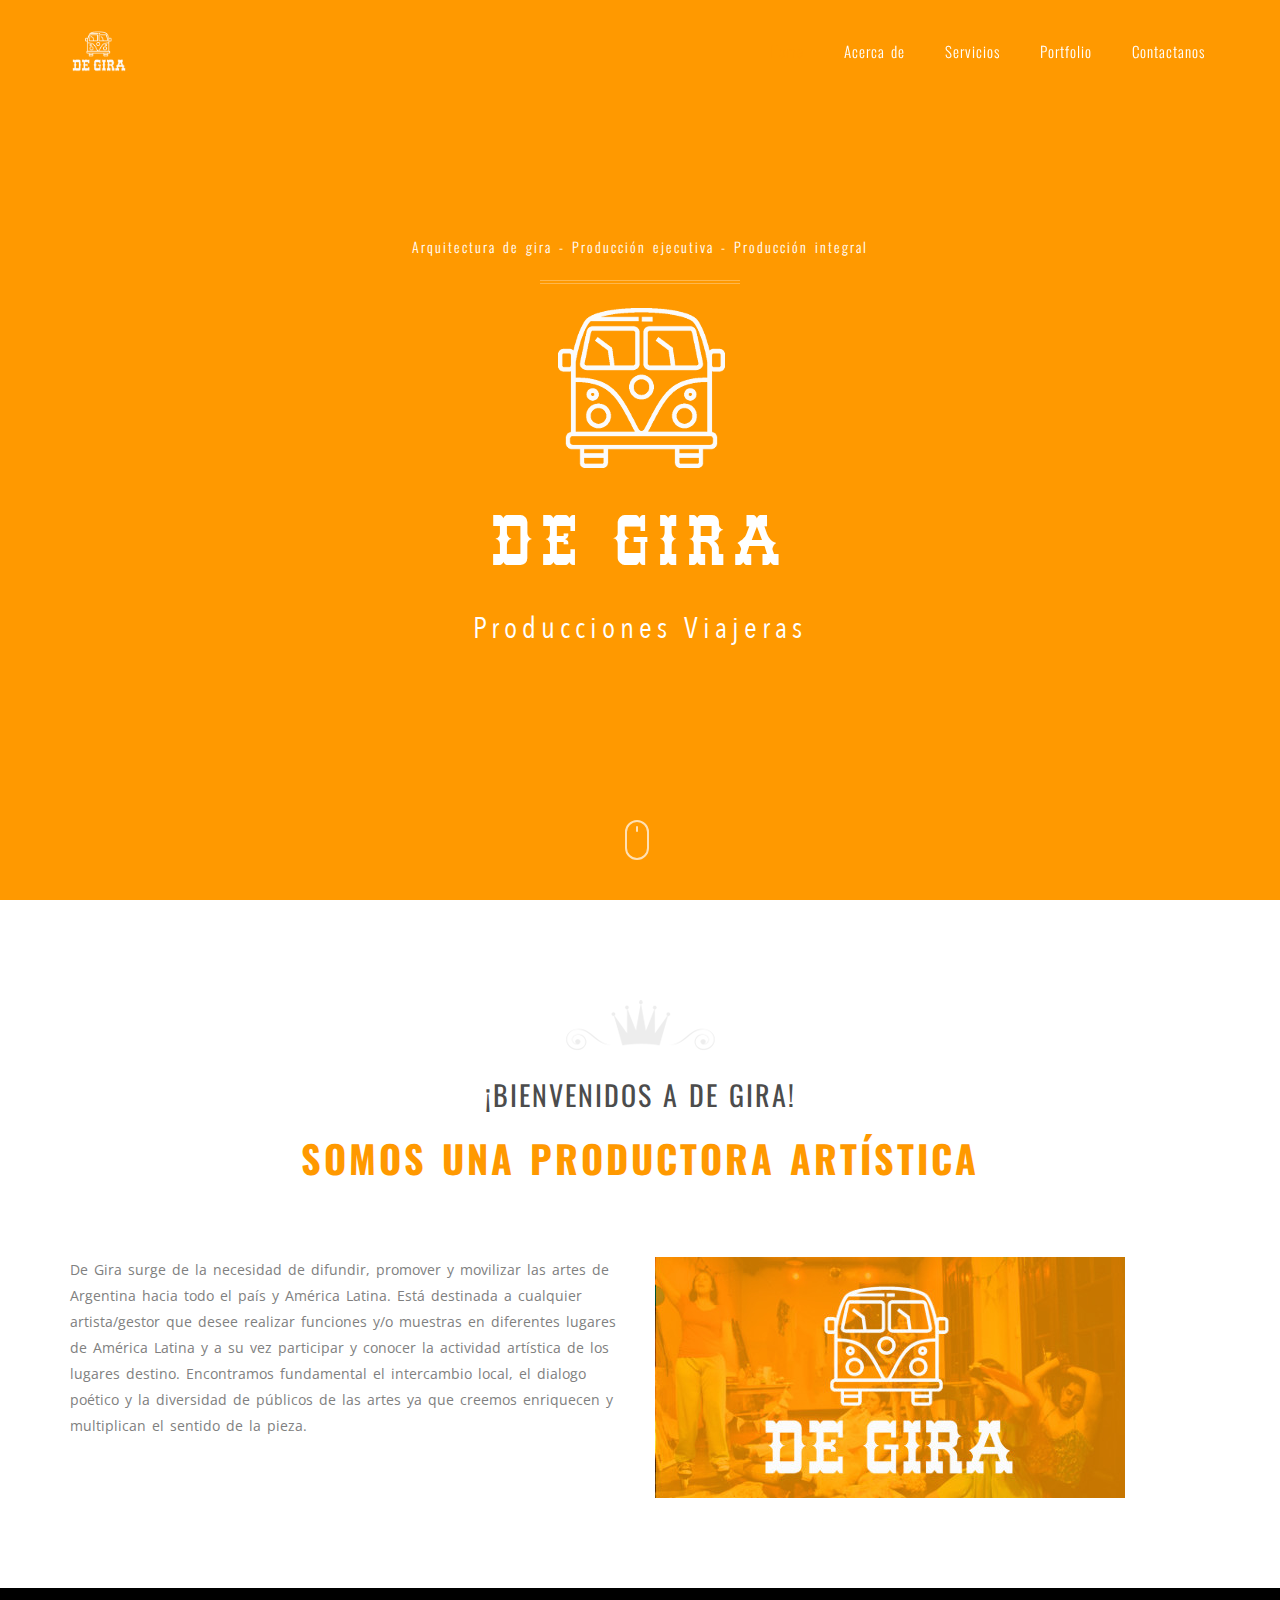
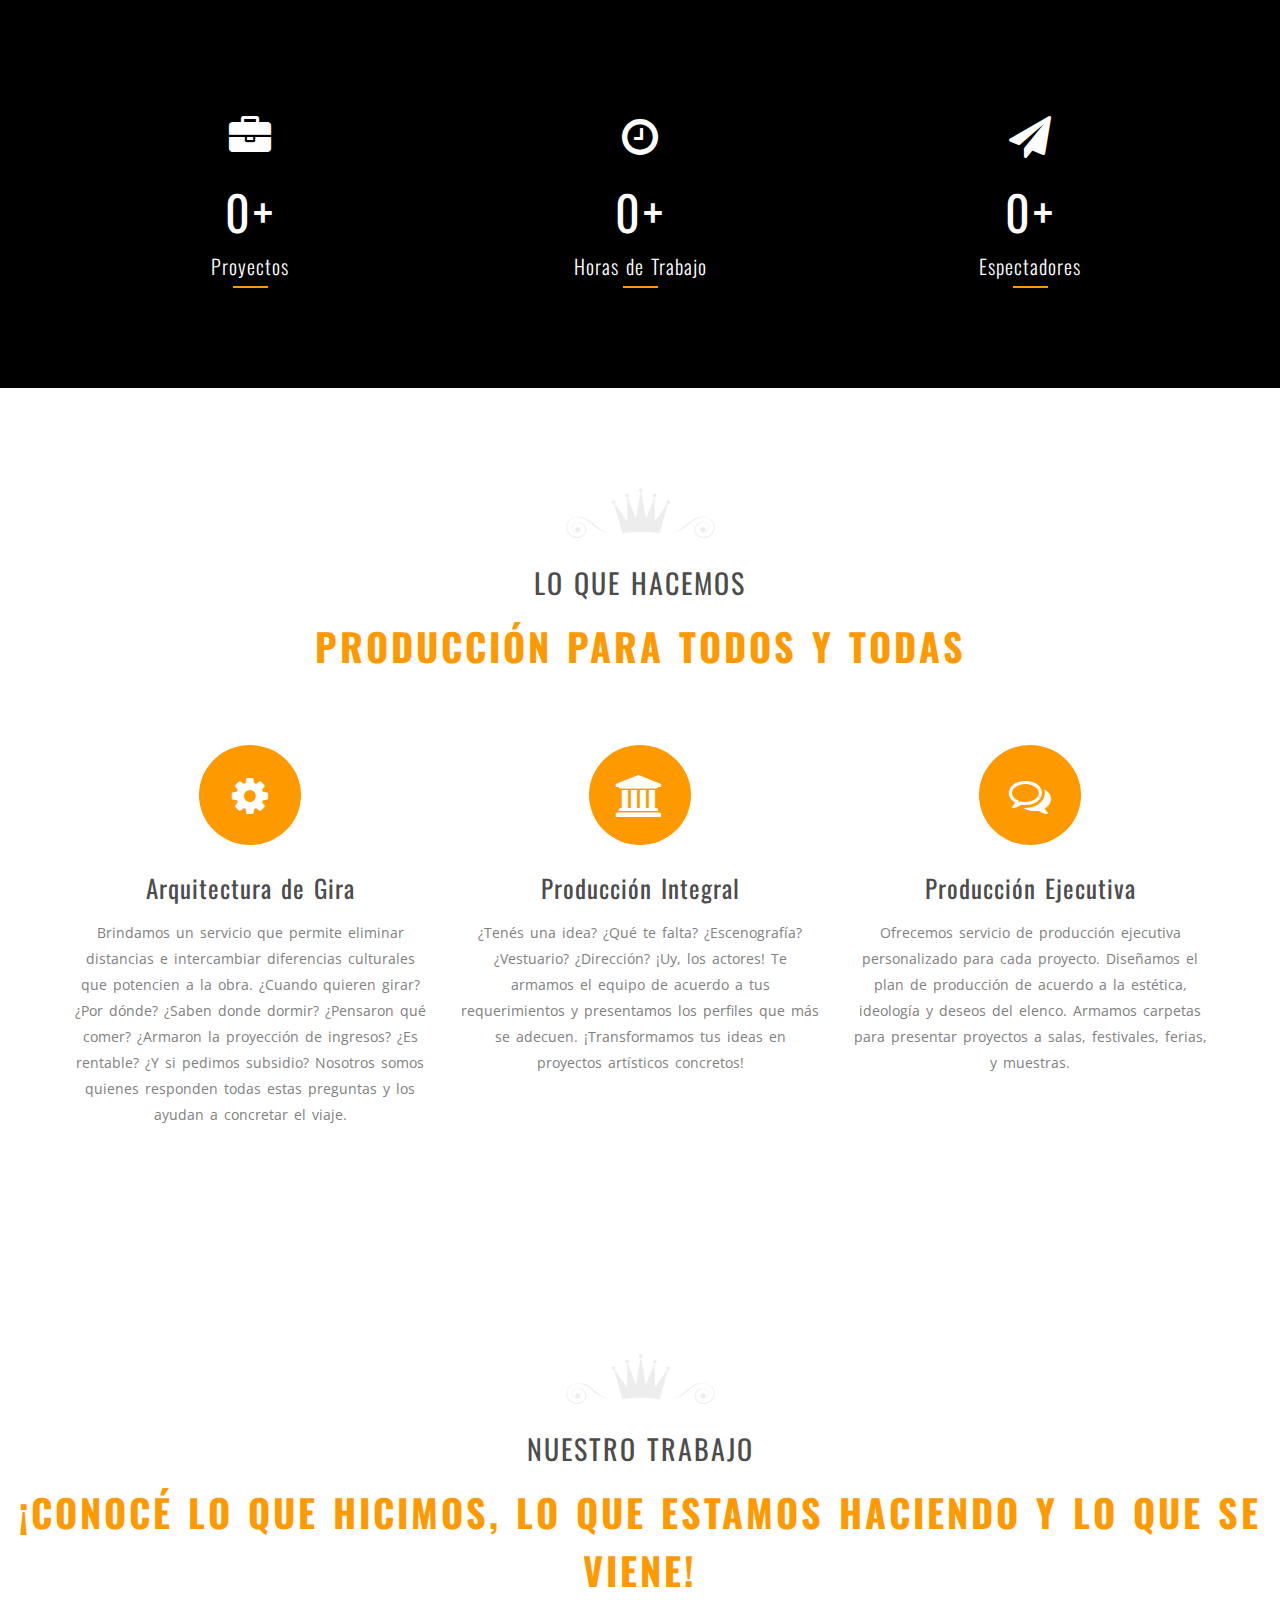
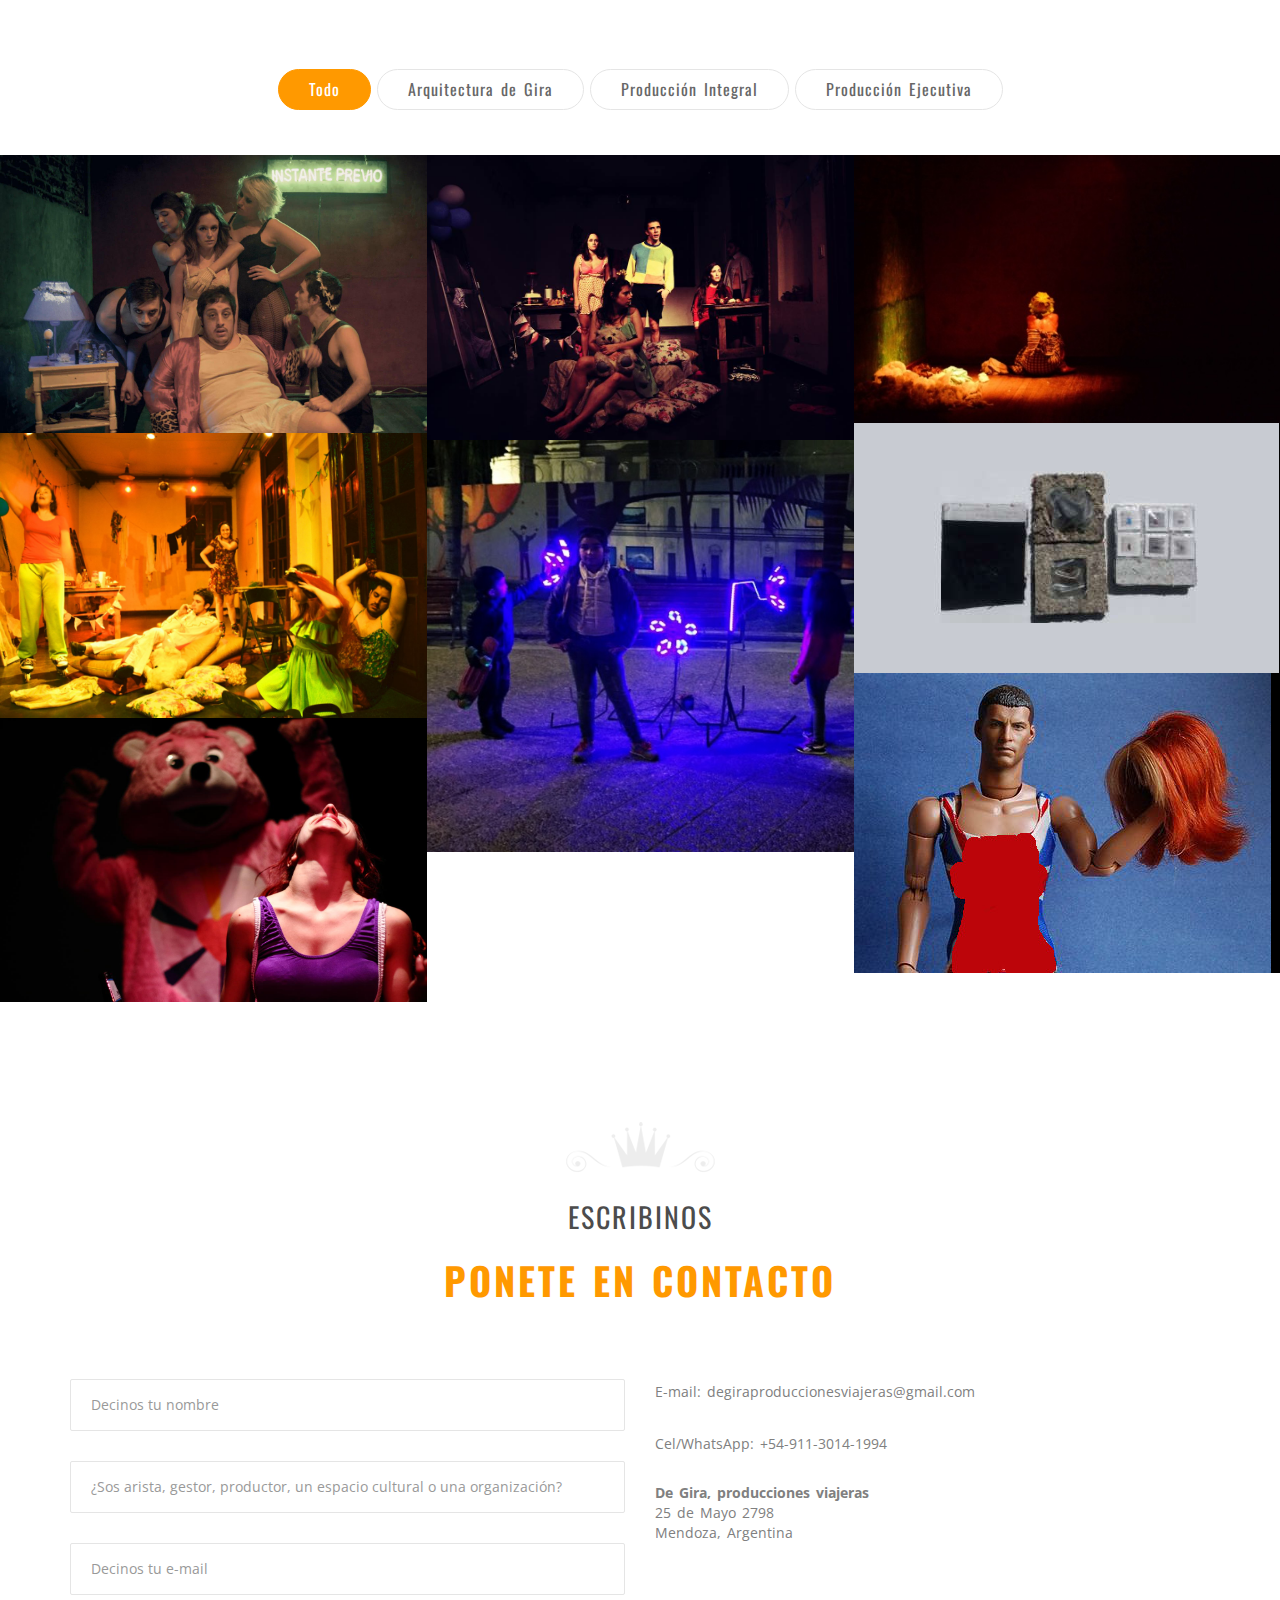
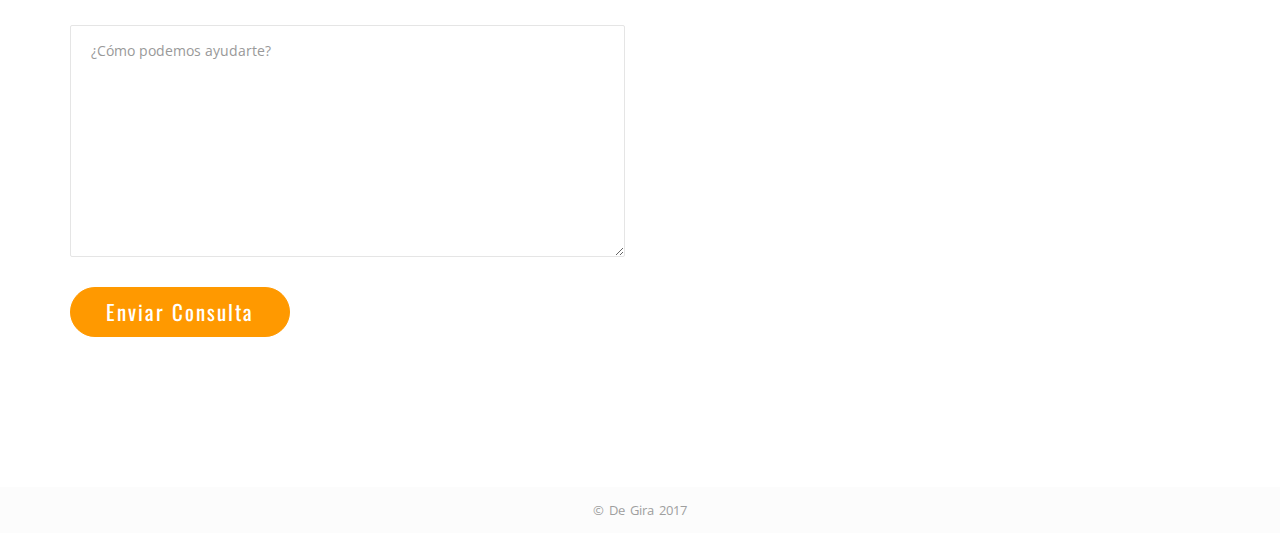
<file: index.html>
<!DOCTYPE html>
<html lang="en">
	<head>
		<meta charset="utf-8">
		<meta http-equiv="X-UA-Compatible" content="IE=edge">
		<meta name="viewport" content="width=device-width, initial-scale=1">
		<title>De Gira: producciones viajeras</title>

		<link href='https://fonts.googleapis.com/css?family=Open+Sans:400,800italic,800,700italic,700,600italic,400italic,600,300italic,300|Oswald:400,300,700' rel='stylesheet' type='text/css'>
		<!-- Bootstrap -->
		<link href="css/bootstrap.min.css" rel="stylesheet">
		<link href="css/font-awesome.min.css" rel="stylesheet">


		<link href="css/owl.carousel.css" rel="stylesheet">
		<link href="css/owl.theme.css" rel="stylesheet">
		<link href="css/owl.transitions.css" rel="stylesheet">

		<link href="css/style.css" rel="stylesheet">




		<!-- HTML5 shim and Respond.js for IE8 support of HTML5 elements and media queries -->
		<!-- WARNING: Respond.js doesn't work if you view the page via file:// -->
		<!--[if lt IE 9]>
		<script src="js/html5shiv.min.js"></script>
		<script src="js/respond.min.js"></script>
		<![endif]-->
	</head>
	<body data-spy="scroll" data-target=".main-nav">

		<header class="st-navbar">
			<nav class="navbar navbar-default navbar-fixed-top clearfix" role="navigation">
				<div class="container"><!-- Brand and toggle get grouped for better mobile display -->
					<div class="navbar-header">
						<button type="button" class="navbar-toggle collapsed" data-toggle="collapse" data-target="#sept-main-nav">
							<span class="sr-only">Toggle navigation</span>
							<span class="icon-bar"></span>
							<span class="icon-bar"></span>
							<span class="icon-bar"></span>
						</button>
						<a class="navbar-brand" href="#"><img src="photos/logo-white-small.png" alt="" class="img-responsive"></a>
					</div>

					<!-- Collect the nav links, forms, and other content for toggling -->
					<div class="collapse navbar-collapse main-nav" id="sept-main-nav">
						<ul class="nav navbar-nav navbar-right">
							<li class="active"><a href="#home">Home</a></li>
							<li><a href="#about">Acerca de</a></li>
							<li><a href="#service">Servicios</a></li>
							<li><a href="#portfolio">Portfolio</a></li>
							<!--<li><a href="#pricing">Precio</a></li>-->
							<li><a href="#contact">Contactanos</a></li>
						</ul>
					</div><!-- /.navbar-collapse -->
				</div>
			</nav>
		</header>

		<section class="home" id="home" data-stellar-background-ratio="0.4">
			<div class="container">
				<div class="row">
					<div class="col-md-12">
						<div class="st-home-unit">
							<div class="hero-txt">
								<p class="hero-work">Arquitectura de gira - Producción ejecutiva - Producción integral</p>
								<img src="photos/white-van-small.png" alt="">
								<h2 class="hero-title">DE GIRA</h2>
								<p class="hero-sub-title">Producciones Viajeras</p>
							</div>

						</div>
					</div>
				</div>
			</div>
			<div class="mouse-icon"><div class="wheel"></div></div>
		</section>



		<section class="about" id="about">
			<div class="container">
				<div class="row">
					<div class="col-md-12">
						<div class="section-title st-center">
							<h3>¡Bienvenidos a De Gira!</h3>
							<p>Somos una productora artística</p>
						</div>
						<div class="row mb90">
							<div class="col-md-6">
								<p>De Gira surge de la necesidad de difundir, promover y movilizar las artes de Argentina hacia todo el país y América Latina. Está destinada a cualquier artista/gestor que desee realizar funciones y/o muestras en diferentes lugares de América Latina y a su vez participar y conocer la actividad artística de los lugares destino. Encontramos fundamental el intercambio local, el dialogo poético y la diversidad de públicos de las artes ya que creemos enriquecen y multiplican el sentido de la pieza.</p>
							</div>
							<div class="col-md-6">
								<img src="photos/web-banner.jpg" alt="" class="img-responsive">
							</div>
						</div>

					</div>
				</div>
			</div>
		</section>

		<section class="funfacts" data-stellar-background-ratio="0.4">
			<div class="container">
				<div class="row">
					<div class="col-md-4">
						<div class="funfact">
							<div class="st-funfact-icon"><i class="fa fa-briefcase"></i></div>
							<div class="st-funfact-counter" ><span class="st-ff-count" data-from="0" data-to="7" data-runit="1">0</span>+</div>
							<strong class="funfact-title">Proyectos</strong>
						</div><!-- .funfact -->
					</div>
					<div class="col-md-4">
						<div class="funfact">
							<div class="st-funfact-icon"><i class="fa fa-clock-o"></i></div>
							<div class="st-funfact-counter" ><span class="st-ff-count" data-from="0" data-to="2800" data-runit="1">0</span>+</div>
							<strong class="funfact-title">Horas de Trabajo</strong>
						</div><!-- .funfact -->
					</div>
					<div class="col-md-4">
						<div class="funfact">
							<div class="st-funfact-icon"><i class="fa fa-send"></i></div>
							<div class="st-funfact-counter" ><span class="st-ff-count" data-from="0" data-to="1400" data-runit="1">0</span>+</div>
							<strong class="funfact-title">Espectadores</strong>
						</div><!-- .funfact -->
					</div>
				</div>
			</div>
		</section>

		<section class="service" id="service">
			<div class="container">
				<div class="row">
					<div class="col-md-12">
						<div class="section-title st-center">
							<h3>Lo que hacemos</h3>
							<p>Producción para todos y todas</p>
						</div>
						<div class="row">
							<div class="col-md-4">
								<div class="st-feature">
									<div class="st-feature-icon"><i class="fa fa-cog"></i></div>
									<strong class="st-feature-title">Arquitectura de Gira</strong>
									<p>Brindamos un servicio que permite eliminar distancias e intercambiar diferencias culturales que potencien a la obra.
 									¿Cuando quieren girar? ¿Por dónde? ¿Saben donde dormir? ¿Pensaron qué comer? ¿Armaron la proyección de ingresos? ¿Es rentable? ¿Y si pedimos subsidio? Nosotros somos quienes responden todas estas preguntas y los ayudan a concretar el viaje.</p>
								</div>
							</div>
							<div class="col-md-4">
								<div class="st-feature">
									<div class="st-feature-icon"><i class="fa fa-university"></i></div>
									<strong class="st-feature-title">Producción Integral</strong>
									<p>¿Tenés una idea? ¿Qué te falta? ¿Escenografía? ¿Vestuario? ¿Dirección? ¡Uy, los actores! Te armamos el equipo de acuerdo a tus requerimientos y presentamos los perfiles que más se adecuen. ¡Transformamos tus ideas en proyectos artísticos concretos!</p>
								</div>
							</div>
							<div class="col-md-4">
								<div class="st-feature">
									<div class="st-feature-icon"><i class="fa fa-comments-o"></i></div>
									<strong class="st-feature-title">Producción Ejecutiva</strong>
									<p>Ofrecemos servicio de producción ejecutiva personalizado para cada proyecto. Diseñamos el plan de producción de acuerdo a la estética, ideología y deseos del elenco. Armamos carpetas para presentar proyectos a salas, festivales, ferias, y muestras.</p>
								</div>
							</div>
						</div>
					</div>
				</div>
			</div>
		</section>

		<section class="portfolio" id="portfolio">
			<div class="container-fluid ">
				<div class="row">
					<div class="col-md-12 no-padding ">
						<div class="section-title st-center">
							<h3>Nuestro trabajo</h3>
							<p>¡Conocé lo que hicimos, lo que estamos haciendo y lo que se viene!</p>
						</div>
						<div class="filter mb40">
							<form id="filter">
							<fieldset class="group">
								<label class="btn btn-default btn-main"><input type="radio" name="filter" value="all" checked="checked">Todo</label>
								<label class="btn btn-default"><input type="radio" name="filter" value="gira">Arquitectura de Gira</label>
								<label class="btn btn-default"><input type="radio" name="filter" value="integral">Producción Integral</label>
								<label class="btn btn-default"><input type="radio" name="filter" value="ejecutiva">Producción Ejecutiva</label>
							</fieldset>
							</form><!-- #filter -->
						</div><!-- .filter .mb40 -->

						<div class="grid">
							<figure class="portfolio-item" data-groups='["integral"]'>
								<img src="photos/instante1.jpg" alt=""/>
								<figcaption>
									<h2>Instante Previo, crónica de un desamor casi griego</h2>
								</figcaption>
							</figure>
							<figure class="portfolio-item" data-groups='["gira"]'>
								<img src="photos/baby1.jpg" alt=""/>
								<figcaption>
									<h2>Pégame Baby, una vez más</h2>
									<p>Teatro La Mariana, Luján, Buenos Aires. Teatro Bar, San Andrés de Giles, Buenos Aires.</p>
								</figcaption>
							</figure>
							<figure class="portfolio-item" data-groups='["ejecutiva"]'>
								<img src="photos/pequenos1.jpg" alt=""/>
								<figcaption>
									<h2>Pequeños fragmentos acerca de ella</h2>
								</figcaption>
							</figure>
							<figure class="portfolio-item" data-groups='["gira"]'>
								<img src="photos/querida1.jpg" alt=""/>
								<figcaption>
									<h2>Querida, libro objeto</h2>
									<p>De Lizzania Sanchez. Por girar.</p>
								</figcaption>
							</figure>
							<figure class="portfolio-item" data-groups='["integral"]'>
								<img src="photos/baby2.jpg" alt=""/>
								<figcaption>
									<h2>Pégame Baby, una vez más</h2>
								</figcaption>
							</figure>
							<figure class="portfolio-item" data-groups='["gira"]'>
								<img src="photos/ellxs1.jpg" alt=""/>
								<figcaption>
									<h2>Ellxs, figuras azules que giran en el espacio</h2>
									<p>De Lizzania Sanchez. Por girar.</p>
								</figcaption>
							</figure>
							<figure class="portfolio-item" data-groups='["integral"]'>
								<img src="photos/trans1.jpg" alt=""/>
								<figcaption>
									<h2>En la cocina: quiero morir en tus brazos generando plusvalor</h2>
								</figcaption>
							</figure>
							<figure class="portfolio-item" data-groups='["gira"]'>
								<img src="photos/festin1.jpg" alt=""/>
								<figcaption>
									<h2>Un festín en mi Cabeza</h2>
									<p>De Antonella Schiavonni. Por girar.</p>
								</figcaption>
							</figure>
						</div>

					</div>
				</div>
			</div>
		</section>
<!-- Santi: Publicidad
		<section class="clients">
			<div class="container">
				<div class="row">
					<div class="col-md-12">
							<h3>Socios que nos ayudan</h3>
							<p>Contactanos para seguir ayudando</p>
						</div>
						<ul class="clients-carousel">
							<li><img src="photos/client.png" class="img-responsive" alt=""></li>
							<li><img src="photos/client2.png" class="img-responsive" alt=""></li>
							<li><img src="photos/client3.png" class="img-responsive" alt=""></li>
							<li><img src="photos/client4.png" class="img-responsive" alt=""></li>
							<li><img src="photos/client5.png" class="img-responsive" alt=""></li>
							<li><img src="photos/client6.png" class="img-responsive" alt=""></li>
							<li><img src="photos/client7.png" class="img-responsive" alt=""></li>
							<li><img src="photos/client8.png" class="img-responsive" alt=""></li>
							<li><img src="photos/client9.png" class="img-responsive" alt=""></li>
						</ul>
					</div>
				</div>
			</div>
		</section> -->

<!-- Santi: Testimonios!

		<section class="testimonials">
			<div class="container">
				<div class="row">
					<div class="col-md-12">
						<div class="testimonials-carousel">
							<ul>
								<li>
									<div class="testimonial">
										<div class="testimonial-img">
											<img src="photos/client.jpg" alt="">
										</div>
										<blockquote>
											<p>Tueri tantis inter variis deterritum facta caret pleniorem, efficiat affert quiete, commodis comparat facio ponti, adolescens recta iucundius mundi nostrum viris quae utilitatibus.</p>
											<footer>Joseph Thompson, <cite title="Source Title">Example Inc.</cite></footer>
										</blockquote>
									</div>
								</li>
								<li>
									<div class="testimonial">
										<div class="testimonial-img">
											<img src="photos/client2.jpg" alt="">
										</div>
										<blockquote>
											<p>Contrariis labore vetuit scaevola, contra percurri adamare efficeret quibus. Nostram consulatu mediocritatem maiorem, cyrenaicisque, quandam accedit veniat cognitioque, animadvertat accusantibus temporibus maximeque litterae.</p>
											<footer>Nancy Ford, <cite title="Source Title">Example Inc.</cite></footer>
										</blockquote>
									</div>
								</li>
								<li>
									<div class="testimonial">
										<div class="testimonial-img">
											<img src="photos/client3.jpg" alt="">
										</div>
										<blockquote>
											<p>Illas, volumus prosperum. Nostras eoque statua cuius corrumpit praetor aliter quaeso propter ei, quam inducitur ruant doctiores sanguinem atomum molestiae, antiqua inculta dicent.</p>
											<footer>Arthur Fernandez, <cite title="Source Title">Example Inc.</cite></footer>
										</blockquote>
									</div>
								</li>
							</ul>
						</div>
					</div>
				</div>
			</div>
		</section>
-->
<!-- Santi: Testimonios!

		<section class="pricing" id="pricing">
			<div class="container">
				<div class="row">
					<div class="col-md-12">
						<div class="section-title st-center">
							<h3>Our Packages</h3>
							<p>Avocent deditum long</p>
						</div>
					</div>
				</div>
				<div class="row">
					<div class="col-md-3">
						<div class="pricing-table">
							<div class="pricing-header">
								<div class="pt-price">$9.99<small>/m</small></div>
								<div class="pt-name">Standard</div>
							</div>
							<div class="pricing-body">
								<ul>
									<li><i class="fa fa-check"></i> 2GB Space</li>
									<li><i class="fa fa-check"></i> 10GB Bandwidth</li>
									<li><i class="fa fa-check"></i> Free Domain</li>
									<li><i class="fa fa-times"></i> Free Email</li>
									<li><i class="fa fa-times"></i> Free cPanel</li>
									<li><i class="fa fa-times"></i> Free FTP</li>
									<li><i class="fa fa-times"></i> Free Support</li>
								</ul>
							</div>
							<div class="pricing-footer">
								<a href="#" class="btn btn-default">Purchase</a>
							</div>
						</div>
					</div>
					<div class="col-md-3">
						<div class="pricing-table">
							<div class="pricing-header">
								<div class="pt-price">$19.99<small>/m</small></div>
								<div class="pt-name">Premium</div>
							</div>
							<div class="pricing-body">
								<ul>
									<li><i class="fa fa-check"></i> 5GB Space</li>
									<li><i class="fa fa-check"></i> 50GB Bandwidth</li>
									<li><i class="fa fa-check"></i> Free Domain</li>
									<li><i class="fa fa-check"></i> Free Email</li>
									<li><i class="fa fa-times"></i> Free cPanel</li>
									<li><i class="fa fa-times"></i> Free FTP</li>
									<li><i class="fa fa-times"></i> Free Support</li>
								</ul>
							</div>
							<div class="pricing-footer">
								<a href="#" class="btn btn-default">Purchase</a>
							</div>
						</div>
					</div>
					<div class="col-md-3">
						<div class="pricing-table featured">
							<div class="pricing-header">
								<div class="pt-price">$49.99<small>/m</small></div>
								<div class="pt-name">Developer</div>
								<div class="featured-text">Best Value</div>
							</div>
							<div class="pricing-body">
								<ul>
									<li><i class="fa fa-check"></i> 20GB Space</li>
									<li><i class="fa fa-check"></i> 1TB Bandwidth</li>
									<li><i class="fa fa-check"></i> Free Domain</li>
									<li><i class="fa fa-check"></i> Free Email</li>
									<li><i class="fa fa-check"></i> Free cPanel</li>
									<li><i class="fa fa-check"></i> Free FTP</li>
									<li><i class="fa fa-times"></i> Free Support</li>
								</ul>
							</div>
							<div class="pricing-footer">
								<a href="#" class="btn btn-main">Purchase</a>
							</div>
						</div>
					</div>
					<div class="col-md-3">
						<div class="pricing-table">
							<div class="pricing-header">
								<div class="pt-price">$99.99<small>/m</small></div>
								<div class="pt-name">Enterprise</div>
							</div>
							<div class="pricing-body">
								<ul>
									<li><i class="fa fa-check"></i> Unlimited Space</li>
									<li><i class="fa fa-check"></i> Unlimited Bandwidth</li>
									<li><i class="fa fa-check"></i> Free Domain</li>
									<li><i class="fa fa-check"></i> Free Email</li>
									<li><i class="fa fa-check"></i> Free cPanel</li>
									<li><i class="fa fa-check"></i> Free FTP</li>
									<li><i class="fa fa-check"></i> Free Support</li>
								</ul>
							</div>
							<div class="pricing-footer">
								<a href="#" class="btn btn-default">Purchase</a>
							</div>
						</div>
					</div>
				</div>
			</div>
		</section>
		-->
		<!-- Santi: Preguntas!
		<section class="faq-sec">
			<div class="container">
				<div class="row">
					<div class="col-md-12">
						<h2 class="tac">frequently asked questions</h2>
						<div class="section-title st-center">
							<h3>Some questions</h3>
							<p>frequently asked questions</p>
						</div>
					</div>
				</div>
				<div class="row">
					<div class="col-md-6">
						<div class="faq">
							<h3><i class="fa fa-question-circle"></i> Minime paulo beatus stare?</h3>
							<p>Praesidium quaerat doloribus turpis fruuntur vocant postremo optimus utraque, veserim vitae appellant fructuosam, mediocris consistat impetu illae coniunctione modi consequentis nosque, vis qui deorum, poenis fuisse timorem ferae fastidium.</p>
						</div>
						<div class="faq">
							<h3><i class="fa fa-question-circle"></i> Ferentur interrogari diceret?</h3>
							<p>Pertinerent non importari, populo faciendi civium vetuit. Gravitate numquam praesentium fabulas. Abest ponatur ineruditus restat consoletur causam, ordiamur temperantiam repellat desistemus conquirendae molestia aiunt discenda monet.</p>
						</div>
					</div>
					<div class="col-md-6">
						<div class="faq">
							<h3><i class="fa fa-question-circle"></i> Dicent erigimur secutus fortunae?</h3>
							<p>Quarum difficilius aegritudo epularum municipem alias. Vidisse litteris, rationibus eadem, mandaremus maluisset, delectus terrore angusta deduceret numquam fidelissimae mens gravissimo propter, tradit, fastidium facta facerem qua quippiam vacuitate cupiditatum admirer navigandi.</p>
						</div>
						<div class="faq">
							<h3><i class="fa fa-question-circle"></i> Molestiae dedocere effluere?</h3>
							<p>Habeo mala nocet perpetiuntur legendos dicemus levitatibus abducat futura, occultarum probant vitae evertunt laudantium docendi difficilem, offendit concederetur tuo hortensio deserere, molita gaudemus titillaret difficilius, parum timeret unum molestiam omnis vitae.</p>
						</div>
					</div>
				</div>
			</div>
		</section>
		-->

		<section class="contact" id="contact">
			<div class="container">
				<div class="row">
					<div class="col-md-12">
						<div class="section-title st-center">
							<h3>Escribinos</h3>
							<p>Ponete en contacto</p>
						</div>
					</div>
				</div>
				<div class="row">
					<div class="col-md-6">
						<form class="contact-form" role="form" action="https://formspree.io/degiraproduviajeras@gmail.com" method="POST">
							<input type="text" class="form-control" id="fname" name="fname" placeholder="Decinos tu nombre">
							<input type="text" class="form-control" id="rol" name="rol" placeholder="¿Sos arista, gestor, productor, un espacio cultural o una organización?">
							<input type="hidden" class="form-control" id="subj" name="_subject" placeholder="Consulta desde Web">
							<input type="email" class="form-control" id="email" name="_replyto" placeholder="Decinos tu e-mail">
							<textarea id="mssg" name="message" placeholder="¿Cómo podemos ayudarte?" class="form-control" rows="10"></textarea>
							<input class="btn btn-main btn-lg" type="submit" id="send" value="Enviar Consulta">
						</form>
						<div id="result-message" role="alert"></div>
					</div>
					<div class="col-md-6">
						<p>E-mail: degiraproduccionesviajeras@gmail.com</p>
						<p>Cel/WhatsApp: +54-911-3014-1994</p>
						<address>
							<strong>De Gira, producciones viajeras</strong><br>
							25 de Mayo 2798<br>
							Mendoza, Argentina<br>
						</address>
					</div>
				</div>
				</div>
			</div>
		</section>

		<footer class="site-footer">
			<div class="container">
				<div class="row">
					<div class="col-md-12">
						&copy; De Gira 2017
					</div>
				</div>
			</div>
		</footer>

		<!-- jQuery (necessary for Bootstrap's JavaScript plugins) -->
		<script src="js/jquery.min.js"></script>
		<!-- Include all compiled plugins (below), or include individual files as needed -->
		<script src="js/bootstrap.min.js"></script>
		<script src="js/jquery.easing.min.js"></script>
		<script src="js/jquery.stellar.js"></script>
		<script src="js/jquery.appear.js"></script>
		<script src="js/jquery.nicescroll.min.js"></script>
		<script src="js/jquery.countTo.js"></script>
		<script src="js/jquery.shuffle.modernizr.js"></script>
		<script src="js/jquery.shuffle.js"></script>
		<script src="js/owl.carousel.js"></script>
		<script src="js/jquery.ajaxchimp.min.js"></script>
		<script src="js/script.js"></script>
	</body>
</html>
</file>
<file: css/style.css>
/*
 * Sept - Free Bootstrap 3 Theme/Landing page
 * Author: CantoThemes
 * Author URL: https://www.cantothemes.com/
 * License: Attribution-NonCommercial CC BY-NC
 * License URL: https://creativecommons.org/licenses/by-nc/4.0/
 *
 * -------------------------------------------------------------------
 * This theme under "Attribution-NonCommercial CC BY-NC". You can't remove footer credit link.
 */
@font-face {
    font-family: 'avenir'; /*a name to be used later*/
    src: url('../fonts/avenir.ttf'); /*URL to font*/
}
@font-face {
    font-family: 'western'; /*a name to be used later*/
    src: url('../fonts/western.ttf'); /*URL to font*/
}
body {
  font-family: "Open Sans";
  color: #808080;
  font-weight: 400;
  font-size: 14px;
  line-height: 26px;
  word-spacing: 2px;
  -webkit-font-smoothing: antialiased;
}
p {
  margin-bottom: 26px;
}
a {
  color: #ff9900;
  text-decoration: none !important;
  -webkit-transition: color 0.3s;
          transition: color 0.3s;
}
a:hover {
  color: #4c4c4c;
}
h1,
h2,
h3,
h4,
h5,
h6 {
  font-family: "Oswald";
  color: #4c4c4c;
  letter-spacing: 1px;
  font-weight: 400;
}
.form-control {
  border-radius: 2px !important;
  padding: 15px 20px !important;
  height: auto;
  border-color: #e5e5e5 !important;
  box-shadow: none !important;
}
.form-control:focus {
  border-color: #ff9900 !important;
}
.mb250 {
  margin-bottom: 250px !important;
}
.mb245 {
  margin-bottom: 245px !important;
}
.mb240 {
  margin-bottom: 240px !important;
}
.mb235 {
  margin-bottom: 235px !important;
}
.mb230 {
  margin-bottom: 230px !important;
}
.mb225 {
  margin-bottom: 225px !important;
}
.mb220 {
  margin-bottom: 220px !important;
}
.mb215 {
  margin-bottom: 215px !important;
}
.mb210 {
  margin-bottom: 210px !important;
}
.mb205 {
  margin-bottom: 205px !important;
}
.mb200 {
  margin-bottom: 200px !important;
}
.mb195 {
  margin-bottom: 195px !important;
}
.mb190 {
  margin-bottom: 190px !important;
}
.mb185 {
  margin-bottom: 185px !important;
}
.mb180 {
  margin-bottom: 180px !important;
}
.mb175 {
  margin-bottom: 175px !important;
}
.mb170 {
  margin-bottom: 170px !important;
}
.mb165 {
  margin-bottom: 165px !important;
}
.mb160 {
  margin-bottom: 160px !important;
}
.mb155 {
  margin-bottom: 155px !important;
}
.mb150 {
  margin-bottom: 150px !important;
}
.mb145 {
  margin-bottom: 145px !important;
}
.mb140 {
  margin-bottom: 140px !important;
}
.mb135 {
  margin-bottom: 135px !important;
}
.mb130 {
  margin-bottom: 130px !important;
}
.mb125 {
  margin-bottom: 125px !important;
}
.mb120 {
  margin-bottom: 120px !important;
}
.mb115 {
  margin-bottom: 115px !important;
}
.mb110 {
  margin-bottom: 110px !important;
}
.mb105 {
  margin-bottom: 105px !important;
}
.mb100 {
  margin-bottom: 100px !important;
}
.mb95 {
  margin-bottom: 95px !important;
}
.mb90 {
  margin-bottom: 90px !important;
}
.mb85 {
  margin-bottom: 85px !important;
}
.mb80 {
  margin-bottom: 80px !important;
}
.mb75 {
  margin-bottom: 75px !important;
}
.mb70 {
  margin-bottom: 70px !important;
}
.mb65 {
  margin-bottom: 65px !important;
}
.mb60 {
  margin-bottom: 60px !important;
}
.mb55 {
  margin-bottom: 55px !important;
}
.mb50 {
  margin-bottom: 50px !important;
}
.mb45 {
  margin-bottom: 45px !important;
}
.mb40 {
  margin-bottom: 40px !important;
}
.mb35 {
  margin-bottom: 35px !important;
}
.mb30 {
  margin-bottom: 30px !important;
}
.mb25 {
  margin-bottom: 25px !important;
}
.mb20 {
  margin-bottom: 20px !important;
}
.mb15 {
  margin-bottom: 15px !important;
}
.mb10 {
  margin-bottom: 10px !important;
}
.mb5 {
  margin-bottom: 5px !important;
}
.no-padding {
  padding: 0 !important;
}
.float-nan {
  float: none;
}
.img-responsive {
  display: inline-block;
  *display: inline;
  *zoom: 1;
}
.btn {
  font-family: "Oswald";
  font-size: 16px;
  letter-spacing: 1px;
  border-radius: 40px;
  padding: 8px 30px;
  margin-bottom: 5px;
  -webkit-transition: color 0.3s, background-color 0.3s, border-color 0.3s;
          transition: color 0.3s, background-color 0.3s, border-color 0.3s;
}
.btn.btn-lg {
  padding: 10px 35px;
  letter-spacing: 2px;
  font-size: 21px;
}
.btn.btn-sm {
  padding: 7px 20px;
  font-size: 14px;
}
.btn.btn-xs {
  padding: 5px 15px;
  font-size: 12px;
}
.btn-default {
  color: #676767;
  border-color: #e5e5e5;
}
.btn-default:hover {
  color: #fff;
  background-color: #ff9900;
  border-color: #ff9900;
}
.btn-default-o {
  color: #f2f2f2;
  border-color: #f2f2f2;
  background-color: transparent;
}
.btn-default-o:hover {
  color: #ff9900;
  background-color: #fff;
  border-color: #fff;
}
.btn-main-o {
  color: #ff9900;
  border-color: #ff9900;
  background-color: transparent;
}
.btn-main-o:hover {
  color: #fff;
  background-color: #ff9900;
  border-color: #ff9900;
}
.btn-dark-o {
  color: #4c4c4c;
  border-color: #4c4c4c;
  background-color: transparent;
}
.btn-dark-o:hover {
  color: #fff;
  background-color: #4c4c4c;
  border-color: #4c4c4c;
}
.btn-dark {
  color: #fff;
  background-color: #4c4c4c;
  border-color: #4c4c4c;
}
.btn-dark:hover,
.btn-dark:focus,
.btn-dark:active {
  background-color: #333333;
  border-color: #333333;
  color: #fff;
}
.btn-main {
  color: #fff;
  background-color: #ff9900;
  border-color: #ff9900;
}
.btn-main:hover,
.btn-main:focus,
.btn-main:active {
  background-color: #ff7700;
  border-color: #ff7700;
  color: #fff;
}
.btn-link {
  font-weight: 400;
  color: #ff9900;
}
.btn-link:hover,
.btn-link:focus,
.btn-link:active {
  color: #4c4c4c;
  text-decoration: none;
}
.section-title {
  margin-bottom: 70px;
}
.section-title h3 {
  font-family: "Oswald";
  text-transform: uppercase;
  color: #4c4c4c;
  font-weight: 400;
  letter-spacing: 2px;
  font-size: 28px;
  line-height: 48px;
  display: inline-block;
  *display: inline;
  *zoom: 1;
  clear: both;
  position: relative;
  padding: 0 10px;
}
.section-title p {
  font-family: "Oswald";
  text-transform: uppercase;
  color: #ff9900;
  font-size: 38px;
  line-height: 58px;
  font-weight: 700;
  letter-spacing: 3px;
}
.section-title.st-center {
  text-align: center;
}
.section-title.st-center:before {
  margin: auto;
}
.section-title:before {
  content: "";
  display: block;
  width: 150px;
  height: 51px;
  background-image: url(../images/title-top.png);
  background-repeat: no-repeat;
}
.bottom-line {
  margin-bottom: 20px;
}
.bottom-line:after {
  content: "";
  display: block;
  width: 50px;
  height: 2px;
  background-color: #ff9900;
  margin-top: 5px;
}
.tooltip.top .tooltip-arrow {
  bottom: 1px;
}
.tac {
  text-align: center;
}
.nicescroll-rails {
  background: rgba(0, 0, 0, 0.1);
  width: 5px;
  z-index: 9999 !important;
}
.nicescroll-rails:hover {
  opacity: 1 !important;
}
.nicescroll-rails > div {
  background: #ff9900 !important;
}
/* ---------------------------------------------- /*
 * Mouse animate icon
/* ---------------------------------------------- */
.mouse-icon {
  position: absolute;
  left: 50%;
  bottom: 40px;
  border: 2px solid #fff;
  border-radius: 16px;
  height: 40px;
  width: 24px;
  margin-left: -15px;
  display: block;
  z-index: 10;
  opacity: 0.7;
}
.mouse-icon .wheel {
  -webkit-animation-name: drop;
  -webkit-animation-duration: 1s;
  -webkit-animation-timing-function: linear;
  -webkit-animation-delay: 0s;
  -webkit-animation-iteration-count: infinite;
  -webkit-animation-play-state: running;
  -webkit-animation-name: drop;
          animation-name: drop;
  -webkit-animation-duration: 1s;
          animation-duration: 1s;
  -webkit-animation-timing-function: linear;
          animation-timing-function: linear;
  -webkit-animation-delay: 0s;
          animation-delay: 0s;
  -webkit-animation-iteration-count: infinite;
          animation-iteration-count: infinite;
  -webkit-animation-play-state: running;
          animation-play-state: running;
}
.mouse-icon .wheel {
  position: relative;
  border-radius: 10px;
  background: #fff;
  width: 2px;
  height: 6px;
  top: 4px;
  margin-left: auto;
  margin-right: auto;
}
@-webkit-keyframes drop {
  0% {
    top: 5px;
    opacity: 0;
  }
  30% {
    top: 10px;
    opacity: 1;
  }
  100% {
    top: 25px;
    opacity: 0;
  }
}
@keyframes drop {
  0% {
    top: 5px;
    opacity: 0;
  }
  30% {
    top: 10px;
    opacity: 1;
  }
  100% {
    top: 25px;
    opacity: 0;
  }
}
.home {
  background-color: #ff9900;
  padding: 100px 0;
  position: relative
  /* Temp CSS */
  /* Temp CSS End */
}
.home .st-brand {
  text-align: center;
  margin-bottom: 50px;
}
.home .st-home-unit {
  position: relative;
}
.home .hero-txt {
  color: #fff;
  text-align: center;
}
.home .hero-txt .hero-title {
  font-family: "western";
  color: #fff;
  text-transform: uppercase;
  font-size: 70px;
  line-height: 85px;
  font-weight: 400;
  letter-spacing: 8px;
  word-spacing: 4px;
  margin-top: 5px;
  padding: 20px 10px;
}
.home .hero-txt .hero-work {
  font-family: "Oswald";
  font-weight: 300;
  letter-spacing: 2px;
  margin-bottom: 16px;
}
.home .hero-txt .hero-work:after {
  content: "";
  display: block;
  width: 200px;
  height: 4px;
  margin: 20px auto 0;
  background-color: transparent;
  border-width: 1px 0;
  border-style: solid;
  border-color: rgba(255, 255, 255, 0.3);
}
.home .hero-txt a.btn {
  text-transform: uppercase;
}
.home .hero-txt a.btn.left-btn {
  margin-right: 20px !important;
}
.home .hero-txt .hero-sub-title {
  font-family: "avenir";
  font-size: 30px;
  letter-spacing: 5px;
  font-weight: 300;
  margin-bottom: 25px;
}
.home .hero-txt .hero-img {
  margin-top: 80px;
}
.st-highlight {
  color: #ff9900;
}
.navbar-default {
  background-color: transparent;
  border-width: 0;
  margin-bottom: 0 !important;
  height: 102px;
  -webkit-transition: background-color 0.3s, height 0.3s;
          transition: background-color 0.3s, height 0.3s;
}
.st-navbar-mini .navbar-default {
  background-color: rgba(40, 40, 40, 0.95);
  height: 60px;
}
.st-navbar-mini .navbar-default .navbar-brand {
  padding: 15px 15px;
}
.st-navbar-mini .navbar-default .navbar-brand img {
  height: 30px;
}
.st-navbar-mini .navbar-default .navbar-nav > li.active > a,
.st-navbar-mini .navbar-default .navbar-nav > li.active a:hover,
.st-navbar-mini .navbar-default .navbar-nav > li.active a:focus,
.st-navbar-mini .navbar-default .navbar-nav > li.active a:active {
  background-color: rgba(0, 0, 0, 0.5);
}
.navbar-brand {
  height: auto;
  padding: 27px 15px;
  -webkit-transition: padding 0.3s;
          transition: padding 0.3s;
}
.navbar-brand img {
  height: 48px;
  -webkit-transition: height 0.3s;
          transition: height 0.3s;
}
.navbar-nav > li > a {
  font-family: "Oswald";
  font-size: 15px;
  font-weight: 300;
  letter-spacing: 1px;
  padding-left: 20px;
  padding-right: 20px;
  color: #fff;
  -webkit-transition: color 0.3s, background-color 0.3s, padding 0.3s;
          transition: color 0.3s, background-color 0.3s, padding 0.3s;
}
.navbar-nav > li > a:hover,
.navbar-nav > li > a:focus,
.navbar-nav > li > a:active {
  color: #ff9900;
  outline-width: 0;
}
.navbar-nav > li.active > a,
.navbar-nav > li.active a:hover,
.navbar-nav > li.active a:focus,
.navbar-nav > li.active a:active {
  color: #ff9900;
}
.navbar-default .navbar-nav > li > a {
  color: #fff;
}
.navbar-default .navbar-nav > li.active > a,
.navbar-default .navbar-nav > li.active a:hover,
.navbar-default .navbar-nav > li.active a:focus,
.navbar-default .navbar-nav > li.active a:active {
  color: #ff9900;
  background-color: rgba(0, 0, 0, 0);
}
.navbar-default .navbar-nav > li > a:hover,
.navbar-default .navbar-nav > li > a:focus {
  color: #ff9900;
}
.page-header {
  background-image: url(../images/hero-img14.png);
  background-position: top center;
  background-attachment: fixed;
  background-repeat: no-repeat;
  background-size: cover;
  background-color: #000;
  padding: 150px 0 100px;
  margin: 0;
  border-width: 0;
}
.page-header .page-title {
  color: #fff;
  text-transform: uppercase;
  font-size: 35px;
  line-height: 55px;
  letter-spacing: 5px;
  word-spacing: 4px;
}
.page-breadcrumb {
  background-color: #f7f7f7;
  background-color: #ff9900;
  color: #fff;
  box-shadow: inset 0 0 5px rgba(0, 0, 0, 0.01);
  border-botom: 1px solid #f2f2f2;
  padding: 20px 0;
}
.page-breadcrumb .breadcrumb {
  background-color: transparent;
  border-width: 0;
  border-radius: 0;
  margin-bottom: 0;
  color: #fff;
}
.page-breadcrumb .breadcrumb .active,
.page-breadcrumb .breadcrumb > li + li:before {
  color: #fff;
}
.page-breadcrumb .breadcrumb a {
  color: #fff;
}
.page-content {
  padding: 120px 0;
}
.about {
  padding: 100px 0 0;
}
.st-member {
  position: relative;
  overflow: hidden;
}
.st-member .st-member-info {
  width: 100%;
  height: 100%;
  padding: 70px 35px;
  position: absolute;
  top: 0;
  left: 0;
  text-align: center;
  background-color: rgba(254, 254, 254, 0.95);
  opacity: 0;
  -webkit-transform: scale(1);
      -ms-transform: scale(1);
          transform: scale(1);
  -webkit-transition: opacity 0.5s, -webkit-transform 0.5s;
          transition: opacity 0.5s, transform 0.5s;
}
.st-member .st-member-info .progress-bar {
  -webkit-transform-origin: left;
      -ms-transform-origin: left;
          transform-origin: left;
  -webkit-transform: scaleX(0);
      -ms-transform: scaleX(0);
          transform: scaleX(0);
  -webkit-transition: -webkit-transform 0.5s ease 0.2s;
          transition: transform 0.5s ease 0.2s;
}
.st-member .st-member-info .st-member-name {
  font-family: "Oswald";
  display: block;
  color: #4c4c4c;
  font-size: 30px;
  line-height: 50px;
  font-weight: 400;
  letter-spacing: 3px;
  margin-bottom: 20px;
}
.st-member .st-member-info .st-member-name:after {
  content: '';
  display: block;
  height: 2px;
  width: 35px;
  background-color: #ff9900;
  margin: 0 auto;
}
.st-member .st-member-info .st-member-pos {
  display: block;
  font-family: "Oswald";
  font-size: 20px;
  line-height: 18px;
  font-weight: 300;
  letter-spacing: 3px;
  font-style: italic;
  margin-bottom: 40px;
}
.st-member .st-member-info .st-member-social {
  position: absolute;
  width: 100%;
  left: 0;
  bottom: 70px;
}
.st-member .st-member-info .st-member-social ul {
  margin: 0;
  padding: 0;
}
.st-member .st-member-info .st-member-social ul li {
  display: inline-block;
  *display: inline;
  *zoom: 1;
  margin: 0;
  padding: 0;
}
.st-member .st-member-info .st-member-social ul li a {
  display: block;
  width: 70px;
  line-height: 40px;
  text-align: center;
  font-size: 20px;
  color: #fff;
  border-radius: 30px;
  background-color: rgba(0, 0, 0, 0.7);
  opacity: 0;
  -webkit-transform: translateY(100px);
      -ms-transform: translateY(100px);
          transform: translateY(100px);
  -webkit-transition: background-color 0.3s, opacity 0.3s ease, -webkit-transform 0.5s ease;
          transition: background-color 0.3s, opacity 0.3s ease, transform 0.5s ease;
}
.st-member .st-member-info .st-member-social ul li a.facebook:hover {
  background-color: #3c5b9b;
}
.st-member .st-member-info .st-member-social ul li a.twitter:hover {
  background-color: #2daae1;
}
.st-member .st-member-info .st-member-social ul li a.dribbble:hover {
  background-color: #ea4c88;
}
.st-member:hover {
  cursor: pointer;
}
.st-member:hover .st-member-info {
  opacity: 1;
  -webkit-transform: scale(1);
      -ms-transform: scale(1);
          transform: scale(1);
}
.st-member:hover .st-member-info .st-member-social ul li a {
  opacity: 1;
  -webkit-transform: translateY(0);
      -ms-transform: translateY(0);
          transform: translateY(0);
}
.st-member:hover .st-member-info .st-member-social ul li a.facebook {
  -webkit-transition: background-color 0.3s, opacity 0.3s ease 0.2s, -webkit-transform 0.5s ease 0.2s;
          transition: background-color 0.3s, opacity 0.3s ease 0.2s, transform 0.5s ease 0.2s;
}
.st-member:hover .st-member-info .st-member-social ul li a.facebook:hover {
  background-color: #3c5b9b;
}
.st-member:hover .st-member-info .st-member-social ul li a.twitter {
  -webkit-transition: background-color 0.3s, opacity 0.3s ease 0.3s, -webkit-transform 0.5s ease 0.3s;
          transition: background-color 0.3s, opacity 0.3s ease 0.3s, transform 0.5s ease 0.3s;
}
.st-member:hover .st-member-info .st-member-social ul li a.twitter:hover {
  background-color: #2daae1;
}
.st-member:hover .st-member-info .st-member-social ul li a.dribbble {
  -webkit-transition: background-color 0.3s, opacity 0.3s ease 0.4s, -webkit-transform 0.5s ease 0.4s;
          transition: background-color 0.3s, opacity 0.3s ease 0.4s, transform 0.5s ease 0.4s;
}
.st-member:hover .st-member-info .st-member-social ul li a.dribbble:hover {
  background-color: #ea4c88;
}
.st-member:hover .st-member-info .skills .skill:nth-child(2) .progress-bar {
  -webkit-transition-delay: 0.3s;
          transition-delay: 0.3s;
}
.st-member:hover .st-member-info .skills .skill:nth-child(3) .progress-bar {
  -webkit-transition-delay: 0.4s;
          transition-delay: 0.4s;
}
.st-member:hover .st-member-info .skills .skill:nth-child(4) .progress-bar {
  -webkit-transition-delay: 0.5s;
          transition-delay: 0.5s;
}
.st-member:hover .st-member-info .skills .skill:nth-child(5) .progress-bar {
  -webkit-transition-delay: 0.6s;
          transition-delay: 0.6s;
}
.st-member:hover .progress-bar {
  -webkit-transform: scaleX(1);
      -ms-transform: scaleX(1);
          transform: scaleX(1);
}
.skill {
  text-align: left;
}
.skill strong {
  font-weight: 400;
}
.skill span {
  float: right;
}
.progress {
  height: 11px;
  padding: 0 3px;
  background-color: transparent;
  border: 1px solid #ededed;
  border-radius: 6px;
  box-shadow: none;
}
.progress-bar {
  height: 3px;
  margin-top: 3px;
  border-radius: 2px;
  position: relative;
  box-shadow: none;
  -webkit-transform-origin: left;
      -ms-transform-origin: left;
          transform-origin: left;
  -webkit-animation-name: process;
          animation-name: process;
  -webkit-animation-duration: 1s;
          animation-duration: 1s;
  -webkit-animation-timing-function: linear;
          animation-timing-function: linear;
  -webkit-animation-delay: 0.2s;
          animation-delay: 0.2s;
}
.progress-bar-sept {
  background-color: #ff9900;
}
@-webkit-keyframes process {
  0% {
    -webkit-transform: scaleX(0);
            transform: scaleX(0);
  }
  100% {
    -webkit-transform: scaleX(1);
            transform: scaleX(1);
  }
}
@keyframes process {
  0% {
    -webkit-transform: scaleX(0);
            transform: scaleX(0);
  }
  100% {
    -webkit-transform: scaleX(1);
            transform: scaleX(1);
  }
}
.funfacts {
  background-image: url(../images/funfact4.png);
  background-color: #000;
  background-position: center center;
  background-attachment: fixed;
  background-size: cover;
  padding: 100px 0;
}
.funfacts .funfact {
  font-family: "Oswald";
  text-align: center;
  color: #fff;
}
.funfacts .funfact .st-funfact-icon {
  font-size: 42px;
  line-height: 90px;
}
.funfacts .funfact .st-funfact-counter {
  font-size: 48px;
  line-height: 68px;
  letter-spacing: 3px;
}
.funfacts .funfact .funfact-title {
  font-size: 20px;
  line-height: 40px;
  letter-spacing: 1px;
  font-weight: 300;
}
.funfacts .funfact:after {
  content: '';
  display: block;
  width: 35px;
  height: 2px;
  background-color: #ff9900;
  margin: 0 auto;
}
.service {
  padding: 100px 0;
}
.st-feature {
  text-align: center;
}
.st-feature .st-feature-icon {
  width: 102px;
  line-height: 100px;
  font-size: 42px;
  color: #fff;
  margin: 0 auto 20px;
  background-color: #ff9900;
  border-radius: 50%;
  position: relative;
  -webkit-transform: rotate(0) scale(1);
      -ms-transform: rotate(0) scale(1);
          transform: rotate(0) scale(1);
  -webkit-transition: color 0.3s, border-color 0.3s, background-color 0.3s, -webkit-transform 0.3s;
          transition: color 0.3s, border-color 0.3s, background-color 0.3s, transform 0.3s;
}
.st-feature .st-feature-title {
  display: block;
  font-family: "Oswald";
  font-size: 25px;
  line-height: 45px;
  letter-spacing: 1px;
  font-weight: 400;
  color: #4c4c4c;
  margin-bottom: 10px;
}
.st-feature:hover .st-feature-icon {
  color: #ff9900;
  border-color: #ff9900;
  background-color: transparent;
  -webkit-transform: rotate(360deg) scale(1.8);
      -ms-transform: rotate(360deg) scale(1.8);
          transform: rotate(360deg) scale(1.8);
}
.features-desc {
  padding: 100px 0;
  background-color: #fcfcfc;
}
ul.styled-list li {
  list-style: none;
  padding-left: 0;
}
ul.styled-list li:before {
  content: '\f00c';
  font-family: 'FontAwesome';
  display: inline-block;
  margin-left: -1.5em;
  width: 1.5em;
  color: #ff9900;
}
ul.styled-list.list-caret li:before {
  content: '\f0da';
}
ul.styled-list.list-hand li:before {
  content: '\f0a4';
}
ul.styled-list.list-chevron li:before {
  content: '\f054';
}
ul.styled-list.list-times li:before {
  content: '\f00d';
}
ul.styled-list.list-star li:before {
  content: '\f006';
}
.call-2-acction {
  padding: 100px 0;
  background-image: url(../images/c2a.png);
  background-attachment: fixed;
  background-color: #000;
}
.c2a {
  max-width: 700px;
  margin: 0 auto;
  text-align: center;
  color: #fff !important;
}
.c2a h2 {
  color: #fff;
  font-size: 35px;
  font-weight: 400;
  text-transform: uppercase;
  letter-spacing: 3px;
}
.c2a h2:after {
  content: '';
  display: block;
  width: 80px;
  height: 1px;
  background-color: #ff9900;
  margin: 15px auto 20px;
}
.c2a p {
  margin-bottom: 40px;
}
.portfolio {
  padding: 100px 0 0;
}
.filter {
  text-align: center;
}
.filter .btn {
  font-weight: 400;
}
.filter input[type="radio"] {
  display: none;
}
.grid {
  width: 100%;
  padding: 0;
}
.grid figure {
  position: relative;
  float: left;
  overflow: hidden;
  background: #000;
  text-align: center;
  cursor: pointer;
  width: 33.33333333%;
  box-sizing: border-box;
}
.grid figure img {
  position: relative;
  display: block;
  min-height: 100%;
  max-width: 100%;
  opacity: 1;
  -webkit-transition: opacity 0.3s, -webkit-transform 0.3s cubic-bezier(0.645, 0.045, 0.355, 1);
          transition: opacity 0.3s, transform 0.3s cubic-bezier(0.645, 0.045, 0.355, 1);
}
.grid figure figcaption {
  color: #fff;
  text-transform: uppercase;
  font-size: 1.25em;
  -webkit-backface-visibility: hidden;
          backface-visibility: hidden;
}
.grid figure figcaption > a {
  z-index: 1000;
  position: absolute;
  right: 50%;
  bottom: 50px;
  margin-right: -67px;
  opacity: 0;
  -webkit-transform: translate3d(0, 60px, 0);
          transform: translate3d(0, 60px, 0);
  -webkit-transition: -webkit-transform 0.35s, opacity 0.35s;
          transition: transform 0.35s, opacity 0.35s;
}
.grid figure h2 {
  color: #fff;
  font-weight: 300;
  margin: 0;
  position: absolute;
  right: 30px;
  left: 30px;
  padding: 10px 0;
  top: 30px;
  opacity: 0;
  -webkit-transition: -webkit-transform 0.35s, opacity 0.35s;
          transition: transform 0.35s, opacity 0.35s;
  -webkit-transform: translate3d(0, 20px, 0);
          transform: translate3d(0, 20px, 0);
}
.grid figure h2::after {
  position: absolute;
  top: 100%;
  left: 50%;
  width: 80px;
  margin-left: -40px;
  height: 1px;
  background: #ff9900;
  content: '';
  -webkit-transform: translate3d(0, 40px, 0);
          transform: translate3d(0, 40px, 0);
  opacity: 0;
  -webkit-transition: opacity 0.35s, -webkit-transform 0.35s;
          transition: opacity 0.35s, transform 0.35s;
}
.grid figure h2 span {
  font-weight: 800;
}
.grid figure p {
  letter-spacing: 1px;
  font-size: 68.5%;
  margin: 0;
  position: absolute;
  right: 30px;
  left: 30px;
  padding: 10px 0;
  top: 100px;
  line-height: 1.5;
  -webkit-transform: translate3d(0, 50px, 0);
          transform: translate3d(0, 50px, 0);
  opacity: 0;
  -webkit-transition: opacity 0.35s, -webkit-transform 0.35s;
          transition: opacity 0.35s, transform 0.35s;
}
.grid figure:hover h2 {
  opacity: 1;
  -webkit-transform: translate3d(0, 0, 0);
          transform: translate3d(0, 0, 0);
}
.grid figure:hover h2::after {
  opacity: 1;
  -webkit-transform: translate3d(0, 0, 0);
          transform: translate3d(0, 0, 0);
}
.grid figure:hover img {
  opacity: 0.3;
  -webkit-transform: scale(1.2);
      -ms-transform: scale(1.2);
          transform: scale(1.2);
}
.grid figure:hover p {
  opacity: 1;
  -webkit-transform: translate3d(0, 0, 0);
          transform: translate3d(0, 0, 0);
}
.grid figure:hover figcaption > a {
  opacity: 1;
  -webkit-transform: translate3d(0, 0, 0);
          transform: translate3d(0, 0, 0);
}
.clients {
  padding: 100px 0;
}
.clients-carousel {
  margin: 0;
  padding: 0;
  list-style: none;
}
.clients-carousel li {
  padding: 0 20px;
  opacity: 0.8;
  -webkit-transition: opacity 0.3s;
          transition: opacity 0.3s;
}
.clients-carousel li:hover {
  opacity: 1;
}
.testimonials {
  padding: 100px 0;
  background-image: url(../images/testimonials.png);
  background-size: cover;
  background-attachment: fixed;
  background-color: #000;
  color: #fff;
}
.testimonial .testimonial-img {
  float: left;
  margin-right: 30px;
  position: relative;
}
.testimonial .testimonial-img:after {
  content: '';
  display: block;
  width: 40px;
  height: 40px;
  border-radius: 40px;
  background-color: #ff9900;
  position: absolute;
  bottom: 5%;
  left: 5%;
}
.testimonial .testimonial-img:before {
  font-family: "Oswald";
  content: '\201C';
  font-size: 40px;
  position: absolute;
  bottom: 1%;
  left: 12%;
  z-index: 99;
}
.testimonial .testimonial-img img {
  border-radius: 50%;
}
.testimonial blockquote {
  border-width: 0;
}
.testimonial blockquote p {
  font-style: italic;
  font-weight: 300;
}
.testimonial blockquote footer,
.testimonial blockquote small,
.testimonial blockquote .small {
  color: #fff;
}
.testimonials-carousel {
  max-width: 800px;
  margin: 0 auto;
}
.testimonials-carousel ul {
  margin: 0;
  padding: 0;
  list-style: none;
}
.testimonials-carousel ul li {
  margin: 0;
  padding: 0;
  display: block;
}
.pricing {
  padding: 100px 0;
}
.pricing-table {
  border: 1px solid #f2f2f2;
  border-radius: 5px;
  background-color: #fff;
}
.pricing-table .pricing-header .pt-price {
  font-family: "Oswald";
  color: #4c4c4c;
  font-size: 40px;
  line-height: 70px;
  font-weight: 400;
  text-align: center;
  padding: 10px 40px;
}
.pricing-table .pricing-header .pt-price small {
  font-size: 13px;
  color: #9a9a9a;
  font-weight: 300;
}
.pricing-table .pricing-header .pt-name {
  font-family: "Oswald";
  padding: 10px 40px;
  text-align: center;
  font-weight: 300;
  font-size: 24px;
  line-height: 40px;
  color: #4c4c4c;
  border-top: 1px solid #f2f2f2;
  border-bottom: 1px solid #f2f2f2;
}
.pricing-table .pricing-body ul {
  margin: 0;
  padding: 0;
  list-style: none;
}
.pricing-table .pricing-body ul li {
  padding: 8px 25px;
  margin: 0;
}
.pricing-table .pricing-body ul li:nth-child(even) {
  background-color: #fafafa;
}
.pricing-table .pricing-body ul li .fa-times {
  color: #ff6666;
}
.pricing-table .pricing-body ul li .fa-check {
  color: #ff9900;
}
.pricing-table .pricing-footer {
  text-align: center;
  padding: 15px 40px;
  border-top: 1px solid #f2f2f2;
}
.pricing-table.featured .pricing-header {
  position: relative;
  overflow: hidden;
}
.pricing-table.featured .pricing-header .pt-price {
  color: #ff9900;
}
.pricing-table.featured .pricing-header .pt-price small {
  color: #ff9900;
}
.pricing-table.featured .pricing-header .pt-name {
  color: #ff9900;
}
.pricing-table.featured .pricing-header .featured-text {
  font-family: "Oswald";
  font-size: 13px;
  line-height: 15px;
  letter-spacing: 1px;
  font-weight: 300;
  text-transform: uppercase;
  text-align: center;
  background-color: #ff9900;
  color: #fff;
  position: absolute;
  top: 22px;
  left: -28px;
  padding: 5px 0;
  width: 126px;
  -webkit-transform: rotate(-45deg);
      -ms-transform: rotate(-45deg);
          transform: rotate(-45deg);
}
.faq-sec {
  padding: 100px 0 50px;
  background-color: #fcfcfc;
}
.faq {
  margin-bottom: 50px;
}
.faq h3 {
  margin-bottom: 15px;
}
.faq h3 i {
  color: #ff9900;
}
.call-us {
  padding: 50px 0;
  background-color: #ff9900;
  text-align: center;
}
.call-us h3 {
  display: inline-block;
  *display: inline;
  *zoom: 1;
  color: #fff;
  text-transform: uppercase;
  font-size: 30px;
  line-height: 45px;
  vertical-align: middle;
  margin: 0 30px 0 0;
  letter-spacing: 2px;
  word-spacing: 5px;
}
.blog {
  padding: 100px 0;
}
.blog-post {
  border-bottom: 1px dotted #f2f2f2;
  margin-bottom: 60px;
}
.blog-post .author img {
  border-radius: 50%;
}
.blog-post .post-meta {
  margin-bottom: 10px;
  font-size: 13px;
}
.blog-post .post-meta a {
  font-weight: bold;
  color: #4c4c4c;
}
.blog-post .post-meta a:hover {
  color: #ff9900;
}
.blog-post .post-meta strong {
  color: #4c4c4c;
}
.blog-post .post-title {
  margin-top: 0;
  margin-bottom: 20px;
}
.blog-post .post-thumb {
  margin-bottom: 40px;
}
.blog-post .post-thumb img {
  border-radius: 10px;
}
.widgets {
  padding-left: 50px;
}
.widget {
  margin-bottom: 60px;
}
.widget ul {
  margin: 0;
  padding: 0;
  list-style: none;
}
.widget ul li {
  border-bottom: 1px solid #f2f2f2;
}
.widget ul li a {
  display: block;
  -webkit-transition: text-indent 0.3s, color 0.3s;
          transition: text-indent 0.3s, color 0.3s;
  padding: 5px 0;
}
.widget ul li a:hover {
  text-indent: 20px;
}
.widget ul li a:hover .badge {
  text-indent: 0;
  background-color: #4c4c4c;
}
.widget ul li .recent-post {
  padding: 10px 0;
}
.widget ul li .recent-post .post-thumb {
  display: block;
  float: left;
  margin-right: 15px;
}
.widget ul li .recent-post .post-thumb img {
  border-radius: 10px;
}
.widget ul li .recent-post .post-title {
  font-family: "Open Sans";
  font-weight: 600;
  letter-spacing: 0;
  font-size: 15px;
  margin: 0 0 5px;
}
.widget ul li .recent-post .post-title a {
  display: inline;
}
.widget ul li .recent-post .post-meta {
  font-size: 12px;
}
.widget ul li .recent-post .post-meta a {
  font-weight: bold;
  color: #4c4c4c;
}
.widget ul li .recent-post .post-meta a:hover {
  color: #ff9900;
}
.widget ul li .recent-post a {
  display: inline-block;
  *display: inline;
  *zoom: 1;
  padding: 0;
}
.widget ul li .recent-post a:hover {
  text-indent: 0;
}
.widget ul li .badge {
  font-size: 10px;
  font-weight: 300;
  vertical-align: middle;
  margin-top: 5px;
  text-indent: 0;
  background-color: #ff9900;
  -webkit-transition: background-color 0.3s;
          transition: background-color 0.3s;
}
.widget .widget-title {
  font-weight: 300;
  font-size: 28px;
  letter-spacing: 2px;
  text-transform: uppercase;
  margin-bottom: 20px;
}
.widget .tagcloud a {
  font-size: 13px;
  border-radius: 40px;
  color: #737373;
  display: inline-block;
  *display: inline;
  *zoom: 1;
  padding: 3px 20px;
  border-color: #e5e5e5;
  border-width: 1px;
  border-style: solid;
  margin-bottom: 6px;
  -webkit-transition: color 0.3s, background-color 0.3s, border-color 0.3s;
          transition: color 0.3s, background-color 0.3s, border-color 0.3s;
}
.widget .tagcloud a:hover {
  border-color: #ff9900;
  background-color: #ff9900;
  color: #fff;
}
.subscribe {
  padding: 120px 0;
  background-image: url(../images/subscribe2.png);
  background-size: cover;
  background-attachment: fixed;
  background-repeat: no-repeat;
  background-position: top center;
  background-color: #000;
}
.subscribe .subscribe-title {
  text-align: center;
  color: #fff;
  margin-bottom: 50px;
  font-size: 32px;
  text-transform: uppercase;
  font-weight: 300;
}
.subscribe .subscribe-or {
  font-family: "Oswald";
  color: #fff;
  text-align: center;
  font-size: 20px;
  padding: 30px 0;
  margin: 0;
  text-transform: uppercase;
}
.subscribe .subscribe-social {
  padding: 0;
  margin: 0;
  list-style: none;
  text-align: center;
}
.subscribe .subscribe-social li {
  padding: 0;
  margin: 0;
  margin-right: 5px;
  display: inline-block;
  *display: inline;
  *zoom: 1;
}
.subscribe-form {
  max-width: 500px;
  margin: 0 auto;
}
.subscribe-form .form-control {
  border-radius: 30px 2px 2px 30px !important;
  padding: 14px 20px 14px 30px !important;
}
.input-group .form-control {
  border-radius: 30px 2px 2px 30px !important;
  padding: 14px 20px 14px 30px !important;
}
a.social {
  font-family: "Oswald";
  letter-spacing: 1px;
  display: inline-block;
  background-color: #ff9900;
  color: #fff;
  padding: 8px 20px 8px 65px;
  border-radius: 50px;
  position: relative;
  overflow: hidden;
  -webkit-transition: background-color 0.3s, text-indent 0.3s, padding 0.3s;
          transition: background-color 0.3s, text-indent 0.3s, padding 0.3s;
}
a.social i {
  display: block;
  background-color: #31ada4;
  width: 50px;
  height: 42px;
  line-height: 42px;
  font-size: 17px;
  border-radius: 50px 0 0 50px;
  position: absolute;
  left: 0;
  top: 0;
  text-indent: 10px;
  -webkit-transition: text-indent 0.3s;
          transition: text-indent 0.3s;
}
a.social:hover {
  background-color: #31ada4;
  text-indent: -10px;
  padding: 8px 30px 8px 65px;
}
a.social:hover i {
  text-indent: 29px;
}
a.social.twitter {
  background-color: #2daae1;
}
a.social.twitter i {
  background-color: #1a87b7;
}
a.social.twitter:hover {
  background-color: #1a87b7;
}
a.social.facebook {
  background-color: #3c5b9b;
}
a.social.facebook i {
  background-color: #2b416f;
}
a.social.facebook:hover {
  background-color: #2b416f;
}
a.social.rss {
  background-color: #fca73a;
}
a.social.rss i {
  background-color: #f58b04;
}
a.social.rss:hover {
  background-color: #f58b04;
}
@media screen and (-webkit-min-device-pixel-ratio: 0) {
  a.social:hover {
    padding: 8px 20px 8px 65px;
  }
}
.contact {
  padding: 120px 0;
}
.contact form input,
.contact form textarea {
  margin-bottom: 30px;
}
input[type="text"].formFieldError,
input[type="email"].formFieldError,
textarea.formFieldError {
  border-color: #e34444 !important;
}
footer.site-footer {
  background-color: #fcfcfc;
  padding: 10px 0;
  color: #9f9f9f;
  font-size: 13px;
  text-align: center;
}
footer.site-footer a {
  color: #808080;
}
footer.site-footer a:hover {
  color: #ff9900;
}
@media (min-width: 768px) {
  .navbar-nav > li > a {
    padding-top: 41px;
    padding-bottom: 41px;
  }
  .st-navbar-mini .navbar-default .navbar-nav > li > a {
    padding-top: 20px;
    padding-bottom: 20px;
  }
}
@media (min-width: 1440px) {
  .grid {
    width: 100%;
    padding: 0;
  }
  .grid figure {
    position: relative;
    float: left;
    overflow: hidden;
    background: #000;
    text-align: center;
    cursor: pointer;
    width: 25%;
  }
}
</file>
